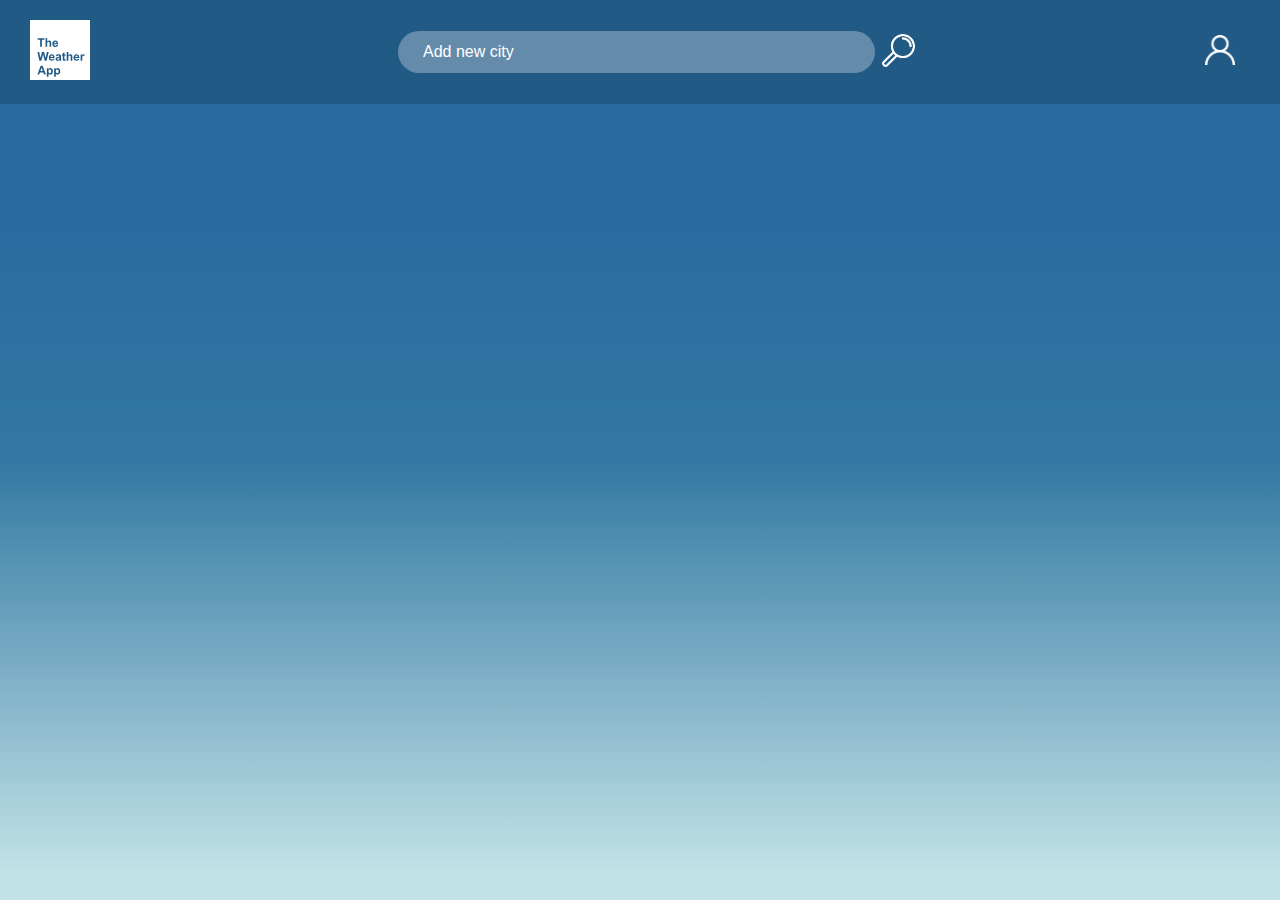
<file: index.html>
<!DOCTYPE html>
<html>

<head>
  <link rel="stylesheet" href="style.css" />
</head>

<body>
  <div id="header">
    <a id="logoButton">
      <img id="logo" src="images/logo.svg" />
    </a>

    <div class="headerDiv">
      <input id="cityNameInput" type="text" placeholder="Add new city" />
      <button id="addCity"><img id="glass" src="images/glass.png" /></button>
    </div>

    <a id="userButton">
      <img id="userIcon" src="images/user.png" />
    </a>
  </div>

  <div id="cityList"></div>

  <script src="script.js"></script>
</body>

</html>
</file>
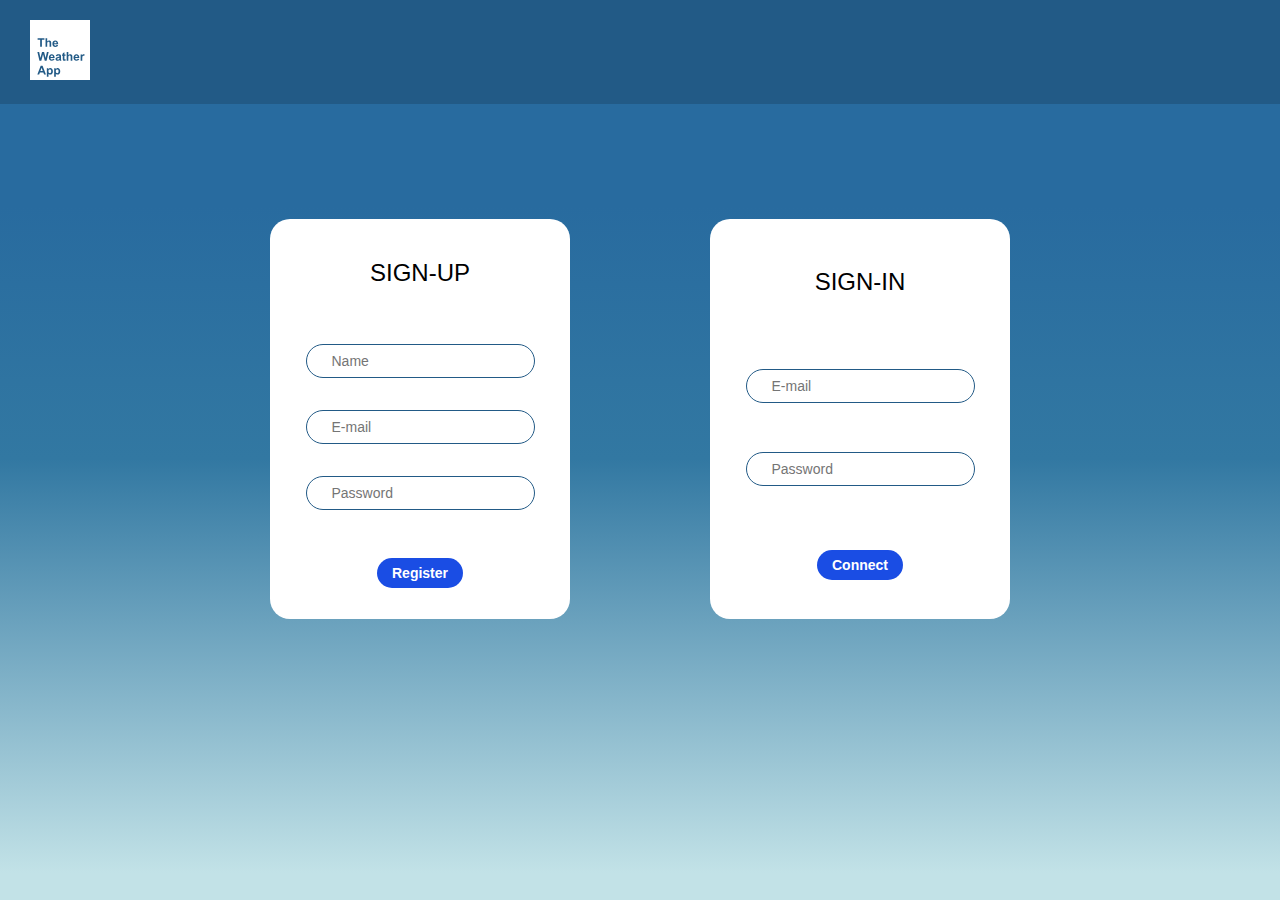
<file: login.html>
<!DOCTYPE html>
<html>

<head>
  <link rel="stylesheet" href="login.css" />
</head>

<body>
  <div id="header">
    <a id="homeButton">
      <img id="logo" src="images/logo.svg" />
    </a>
  </div>

  <div id="container">
    <div class="connexionCard">
      <div>
        <p>SIGN-UP</p>
        <div class="divider"></div>
      </div>
      <input id="registerName" type="text" placeholder="Name" />
      <input id="registerEmail" type="email" placeholder="E-mail" />
      <input id="registerPassword" type="password" placeholder="Password" />
      <button id="register">Register</button>
    </div>
    <div class="connexionCard">
      <div>
        <p>SIGN-IN</p>
        <div class="divider"></div>
      </div>
      <input id="connectionEmail" type="email" placeholder="E-mail" />
      <input id="connectionPassword" type="password" placeholder="Password" />
      <button id="connection">Connect</button>
    </div>
  </div>

  <script src="login.js"></script>
</body>

</html>
</file>
<file: style.css>
body {
	min-height: 100vh;
	width: 100vw;
	margin: 0;
	background: linear-gradient(180deg, rgba(40, 107, 159, 1) 23%, rgba(50, 120, 162, 1) 51%, rgba(194, 226, 231, 1) 97%);
	font-family: -apple-system, BlinkMacSystemFont, 'Segoe UI', Roboto, Oxygen, Ubuntu, Cantarell, 'Open Sans', 'Helvetica Neue', sans-serif;
}

#header {
	display: flex;
	justify-content: space-between;
	align-items: center;
	height: 6vh;
	padding: 25px 30px 25px 30px;
	color: white;
	background-color: #225A86;
}

#logo {
	width: 60px;
	margin-right: 25px;
}

#userIcon {
	width: 30px;
	margin-right: 15px;
	cursor: pointer;
}

h2 {
	font-weight: 100;
	opacity: 0.8;
}

#cityNameInput {
	width: 450px;
	height: 40px;
	border-radius: 30px;
	background-color: rgba(255, 255, 255, 0.3);
	color: white;
	border: none;
	padding-left: 25px;
	font-size: 16px;
	font-family: -apple-system, BlinkMacSystemFont, 'Segoe UI', Roboto, Oxygen, Ubuntu, Cantarell, 'Open Sans', 'Helvetica Neue', sans-serif;
}

input:focus {
	outline: 1px solid white;
}

::placeholder {
	color: white;
}

#addCity {
	border: none;
	background-color: transparent;
	color: white;
	cursor: pointer;
}

.headerDiv {
	display: flex;
	justify-content: space-around;
	align-items: center;
}

.divider {
	width: 1px;
	height: 30px;
	background-color: white;
}

#cityList {
	display: flex;
	flex-direction: row;
	justify-content: center;
	align-items: center;
	flex-wrap: wrap;
	width: 100vw;
}

.cityContainer {
	display: flex;
	flex-direction: column;
	justify-content: space-between;
	align-items: center;
	width: 250px;
	margin: 30px;
	background-color: white;
	background-size: cover;
	border-radius: 20px;
}

.name {
	display: flex;
	justify-content: center;
	align-items: center;
	width: 100%;
	height: 70px;
	margin: 0;
	border-radius: 20px 20px 0px 00px;
	font-size: 24px;
}

.description {
	font-size: 18px;
	margin: 1;
}

.temperature {
	display: flex;
	justify-content: space-around;
	align-items: center;
	width: 250px;
	font-size: 18px;
	color: #1A4DE4;
	font-weight: bold;
}

.deleteCity {
	display: flex;
	justify-content: center;
	align-items: center;
	height: 20px;
	background-color: #1A4DE4;
	margin: 15px;
	padding: 15px;
	border-radius: 40px;
	font-size: 20px;
	color: white;
	font-size: 14px;
	border: none;
	cursor: pointer;
	font-weight: bold;
}

.deleteCity:hover {
	opacity: 0.8;
}

#glass {
	width: 35px;
}

#glass:hover {
	opacity: 0.7;
}

.weatherIcon {
	width: 60px;
}

button {
	background-color: transparent;
	border: none;
}
</file>
<file: login.css>
body {
	min-height: 100vh;
	width: 100vw;
	margin: 0;
	background: linear-gradient(180deg, rgba(40, 107, 159, 1) 23%, rgba(50, 120, 162, 1) 51%, rgba(194, 226, 231, 1) 97%);
	font-family: -apple-system, BlinkMacSystemFont, 'Segoe UI', Roboto, Oxygen, Ubuntu, Cantarell, 'Open Sans', 'Helvetica Neue', sans-serif;
}


#header {
	display: flex;
	align-items: center;
	height: 6vh;
	padding: 25px 30px 25px 30px;
	color: white;
	background-color: #225A86;
}

#logo {
	width: 60px;
	margin-right: 25px;
	cursor: pointer;
}

#container {
	height: 70vh;
	display: flex;
	justify-content: center;
	align-items: center;
}

.connexionCard {
	display: flex;
	align-items: center;
	justify-content: space-around;
	flex-direction: column;
	height: 400px;
	width: 300px;
	margin-left: 70px;
	margin-right: 70px;
	border-radius: 20px;
	background-color: white;
}

p {
	font-size: 24px;
}

input {
	width: 200px;
	height: 30px;
	border-radius: 30px;
	border: 1px #225A86 solid;
	padding-left: 25px;
	font-size: 14px;
	font-family: -apple-system, BlinkMacSystemFont, 'Segoe UI', Roboto, Oxygen, Ubuntu, Cantarell, 'Open Sans', 'Helvetica Neue', sans-serif;
}

button {
	display: flex;
	justify-content: center;
	align-items: center;
	height: 25px;
	background-color: #1A4DE4;
	margin: 15px;
	padding: 15px;
	border-radius: 40px;
	font-size: 14px;
	color: white;
	border: none;
	cursor: pointer;
	font-weight: bold;
}

#homeButton {
	background-color: transparent !important;
	border: none;
}
</file>
